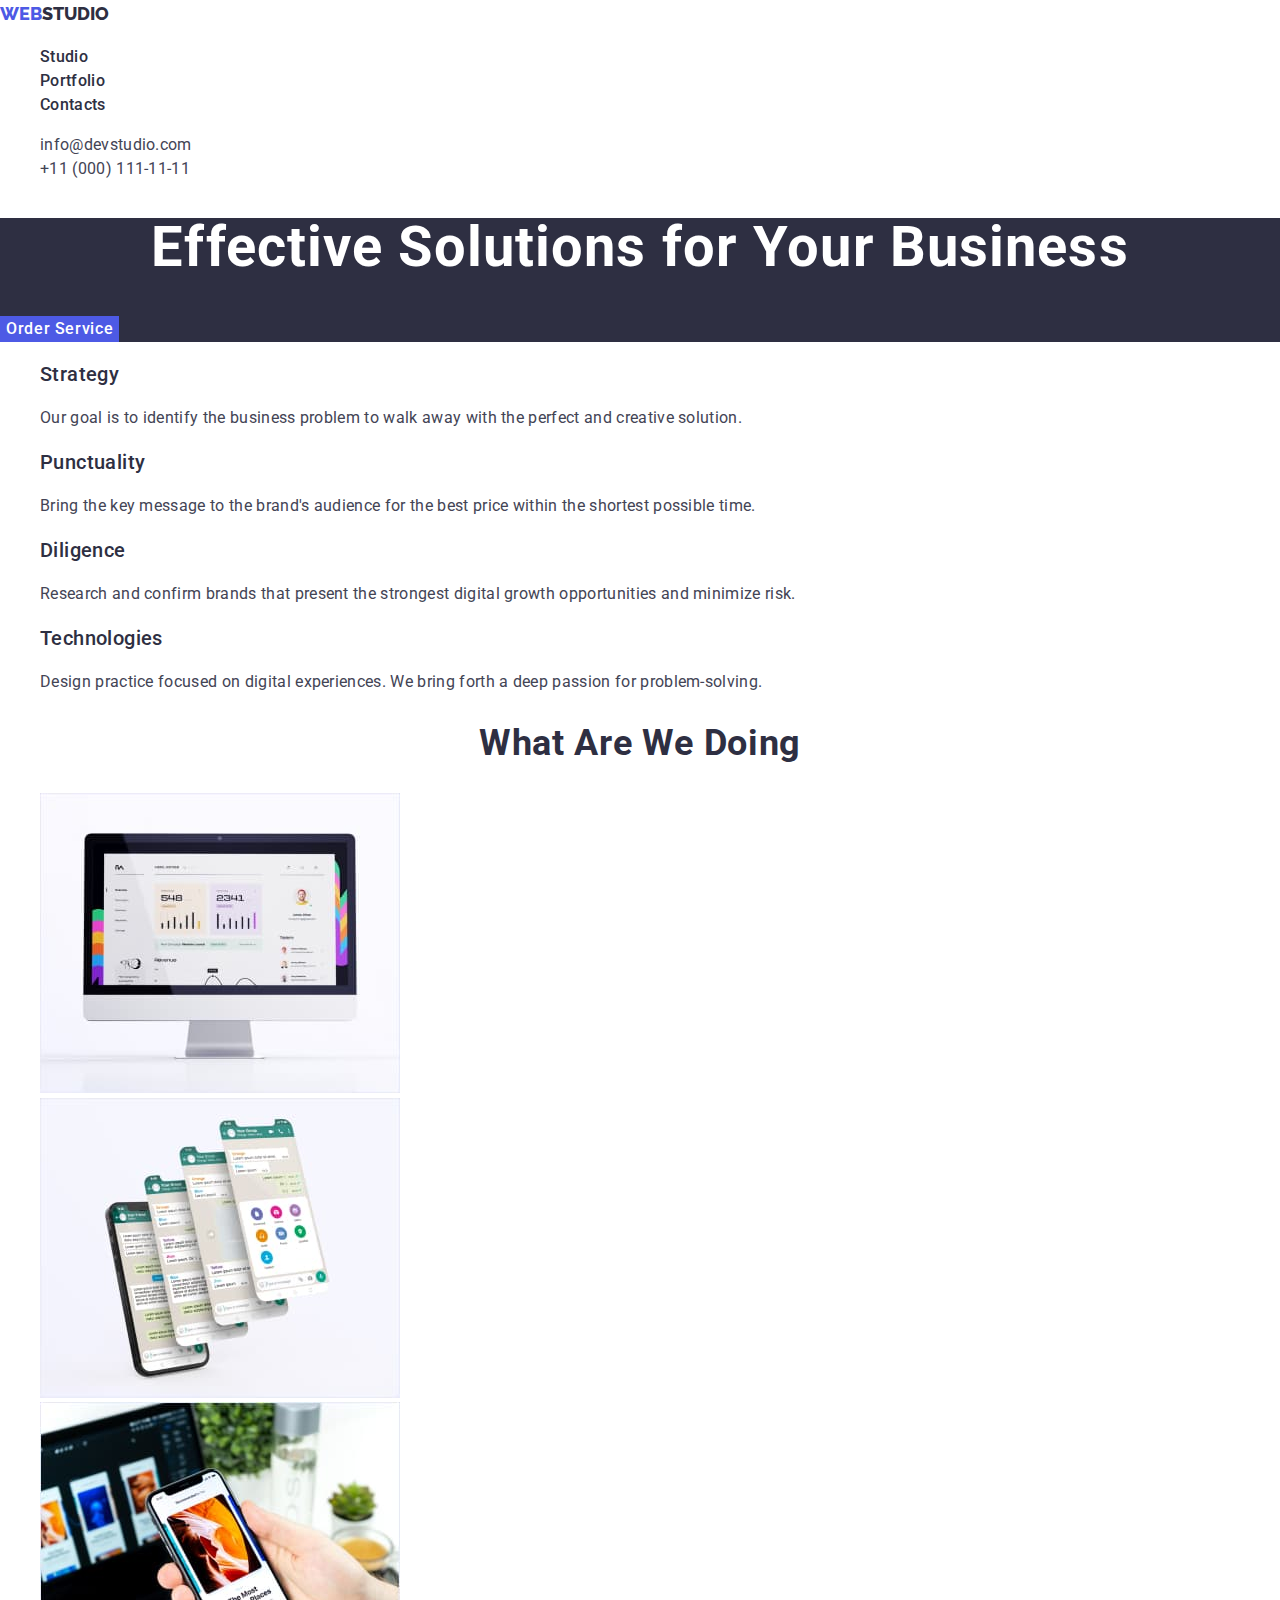
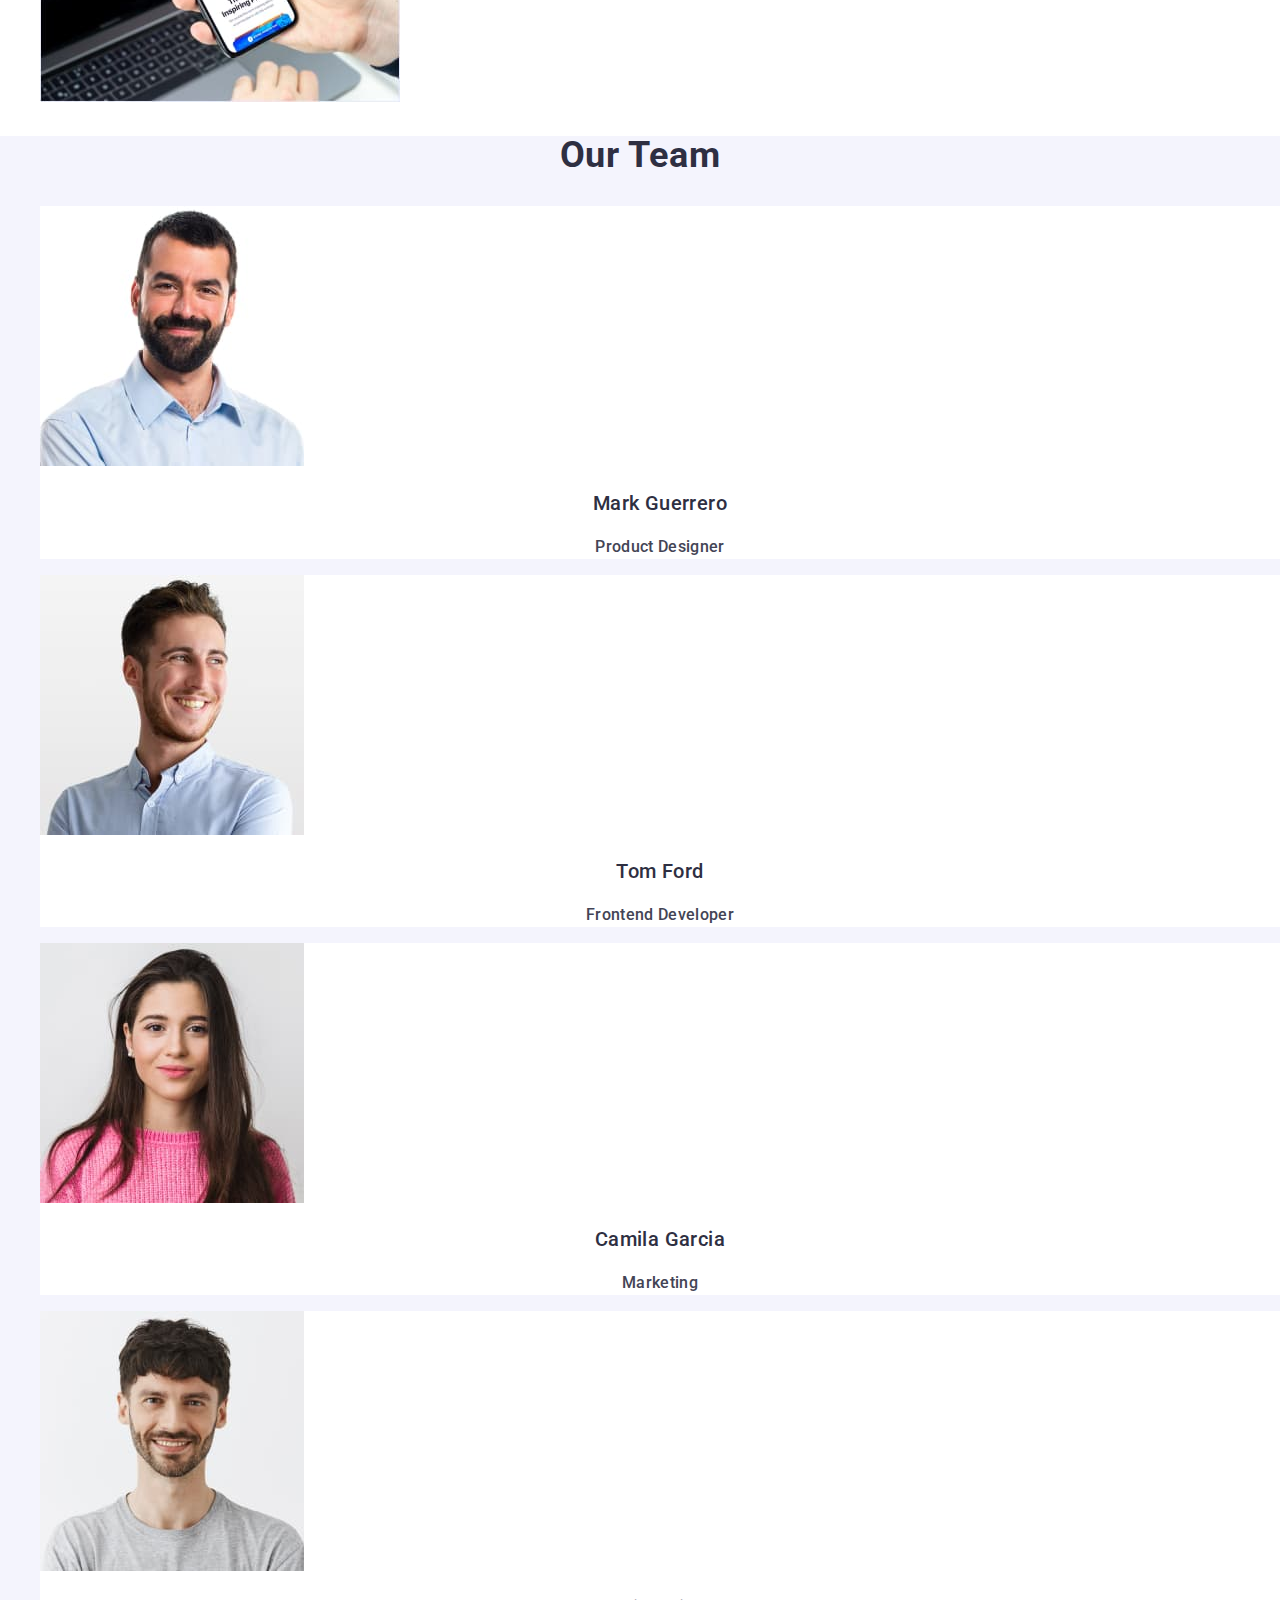
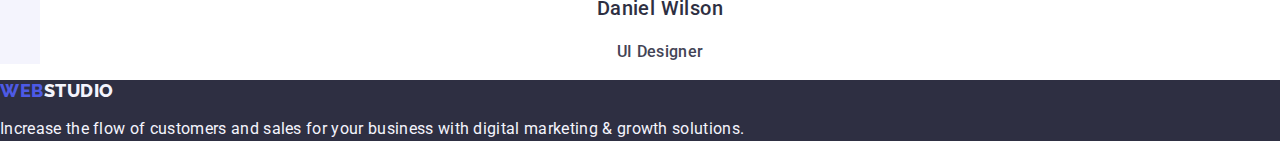
<file: index.html>
<!DOCTYPE html>
<html lang="en">
  <head>
    <meta charset="UTF-8" />
    <meta name="viewport" content="width=device-width, initial-scale=1.0" />
    <title>WebStudio</title>
    <link
      rel="stylesheet"
      href="https://cdn.jsdelivr.net/npm/modern-normalize@2.0.0/modern-normalize.min.css"
    />
    <link rel="preconnect" href="https://fonts.googleapis.com" />
    <link rel="preconnect" href="https://fonts.gstatic.com" crossorigin />
    <link
      href="https://fonts.googleapis.com/css2?family=Raleway:wght@800&family=Roboto:wght@400;500;700&display=swap"
      rel="stylesheet"
    />
    <link href="./css/styles.css" rel="stylesheet" />
  </head>
  <body>
    <header>
      <nav>
        <a class="link" href="./index.html"
          >Web<span class="logo">Studio</span></a
        >
        <ul class="list">
          <li><a class="link" href="./index.html">Studio</a></li>
          <li>
            <a class="link" href="./portfolio.html">Portfolio</a>
          </li>
          <li><a class="link" href="">Contacts</a></li>
        </ul>
      </nav>
      <address class="link-send">
        <ul class="list">
          <li>
            <a class="link" href="mailto:info@devstudio.com"
              >info@devstudio.com</a
            >
          </li>
          <li>
            <a class="link" href="tel:+110001111111">+11 (000) 111-11-11</a>
          </li>
        </ul>
      </address>
    </header>

    <main>
      <section class="main-screen">
        <h1 class="genneral">Effective Solutions for Your Business</h1>
        <button class="genneral-button" type="button">Order Service</button>
      </section>

      <section>
        <h2 style="display: none">Benefits</h2>
        <ul class="list">
          <li>
            <h3 class="title-item">Strategy</h3>
            <p class="title-article">
              Our goal is to identify the business problem to walk away with the
              perfect and creative solution.
            </p>
          </li>
          <li>
            <h3 class="title-item">Punctuality</h3>
            <p class="title-article">
              Bring the key message to the brand's audience for the best price
              within the shortest possible time.
            </p>
          </li>
          <li>
            <h3 class="title-item">Diligence</h3>
            <p class="title-article">
              Research and confirm brands that present the strongest digital
              growth opportunities and minimize risk.
            </p>
          </li>
          <li>
            <h3 class="title-item">Technologies</h3>
            <p class="title-article">
              Design practice focused on digital experiences. We bring forth a
              deep passion for problem-solving.
            </p>
          </li>
        </ul>
      </section>

      <section>
        <h2 class="mini-title">What Are We Doing</h2>
        <ul class="list">
          <li>
            <img src="./images/rectangle1.jpg" alt="monitor" width="360" />
          </li>
          <li>
            <img src="./images/rectangle2.jpg" alt="phone" width="360" />
          </li>
          <li>
            <img src="./images/rectangle3.jpg" alt="applicetion" width="360" />
          </li>
        </ul>
      </section>

      <section class="team">
        <h2 class="mini-title">Our Team</h2>
        <ul class="list">
          <li class="mini-list">
            <img
              src="./images/rectangle4.jpg"
              alt="Mark Guerrero"
              width="264"
            />
            <h3 class="our-people">Mark Guerrero</h3>
            <p class="hwo-they">Product Designer</p>
          </li>
          <li class="mini-list">
            <img src="./images/rectangle5.jpg" alt="Tom Ford" width="264" />
            <h3 class="our-people">Tom Ford</h3>
            <p class="hwo-they">Frontend Developer</p>
          </li>
          <li class="mini-list">
            <img
              src="./images/rectangle6.jpg"
              alt="Camila Garcia"
              width="264"
            />
            <h3 class="our-people">Camila Garcia</h3>
            <p class="hwo-they">Marketing</p>
          </li>
          <li class="mini-list">
            <img
              src="./images/rectangle7.jpg"
              alt="Daniel Wilson"
              width="264"
            />
            <h3 class="our-people">Daniel Wilson</h3>
            <p class="hwo-they">UI Designer</p>
          </li>
        </ul>
      </section>
    </main>

    <footer class="foot">
      <a class="link" href="./index.html"
        >Web<span class="logo-text">Studio</span></a
      >
      <p class="info">
        Increase the flow of customers and sales for your business with digital
        marketing & growth solutions.
      </p>
    </footer>
  </body>
</html>
</file>
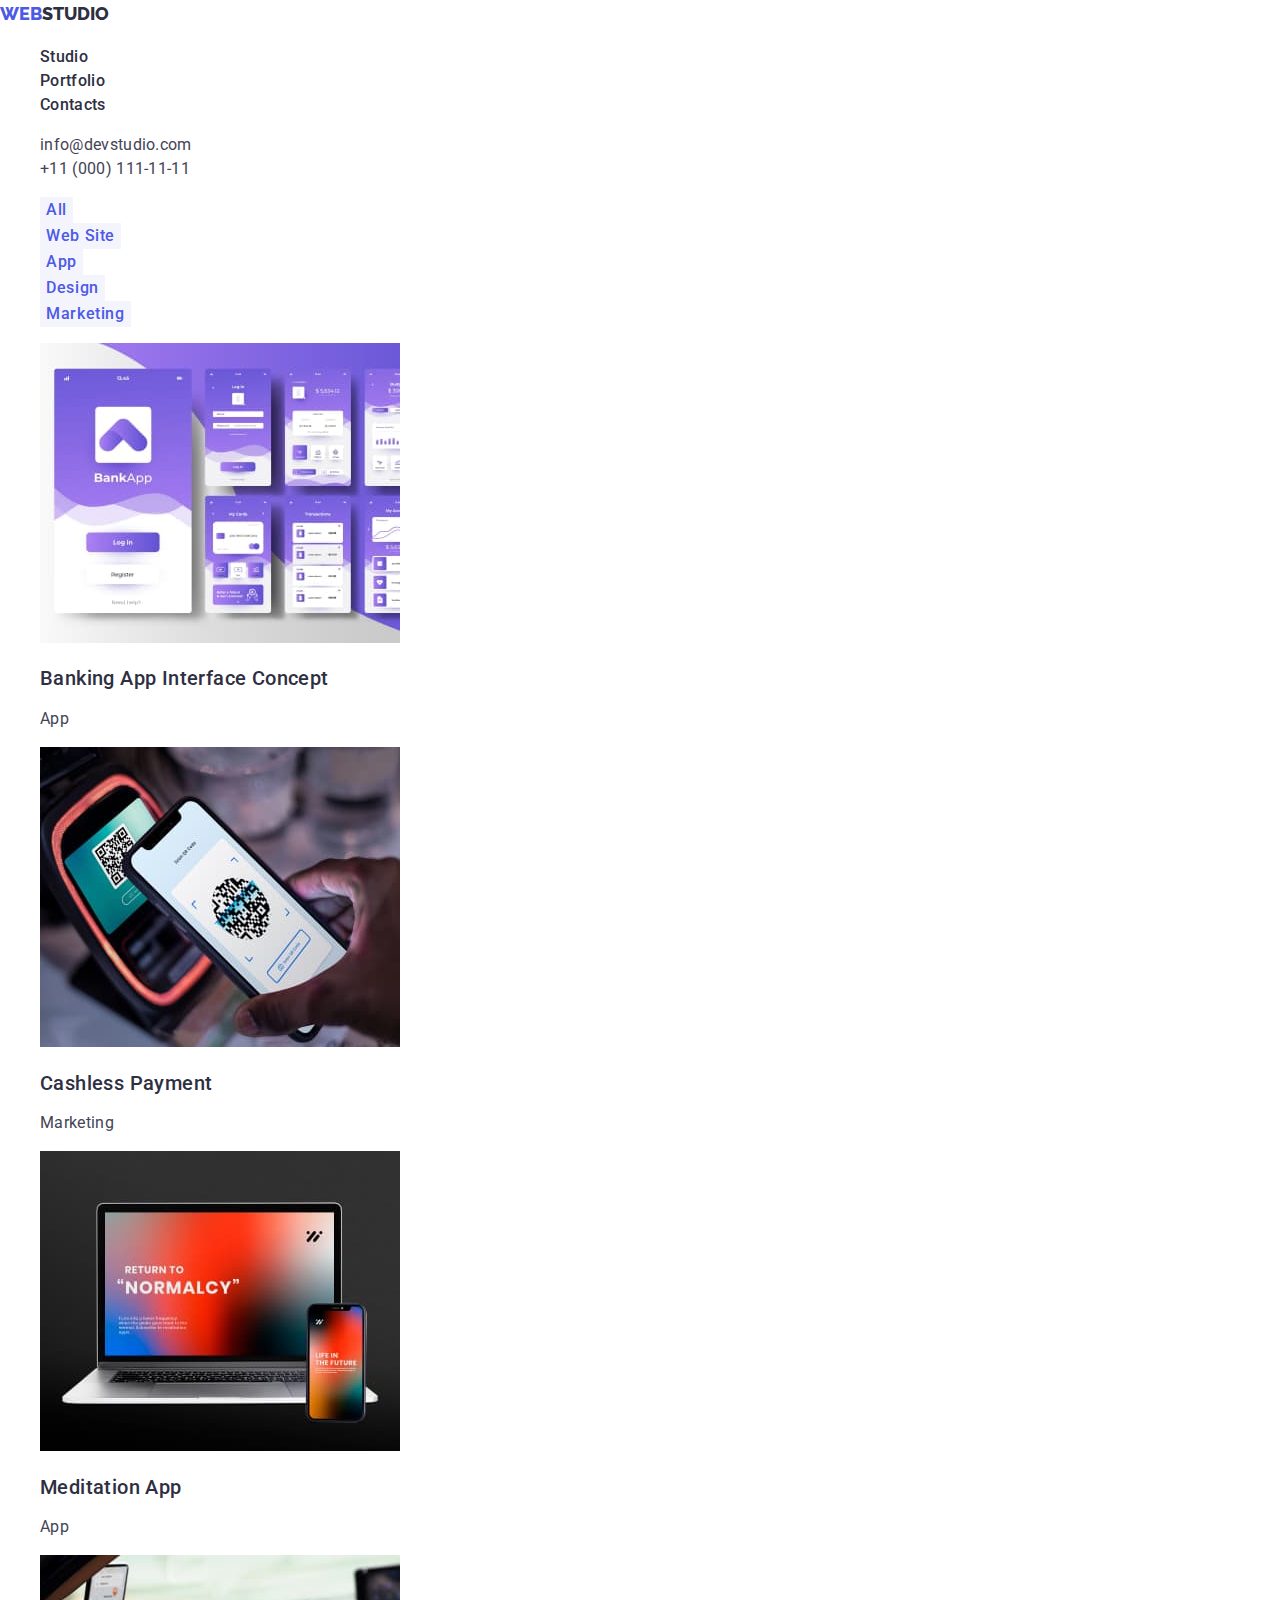
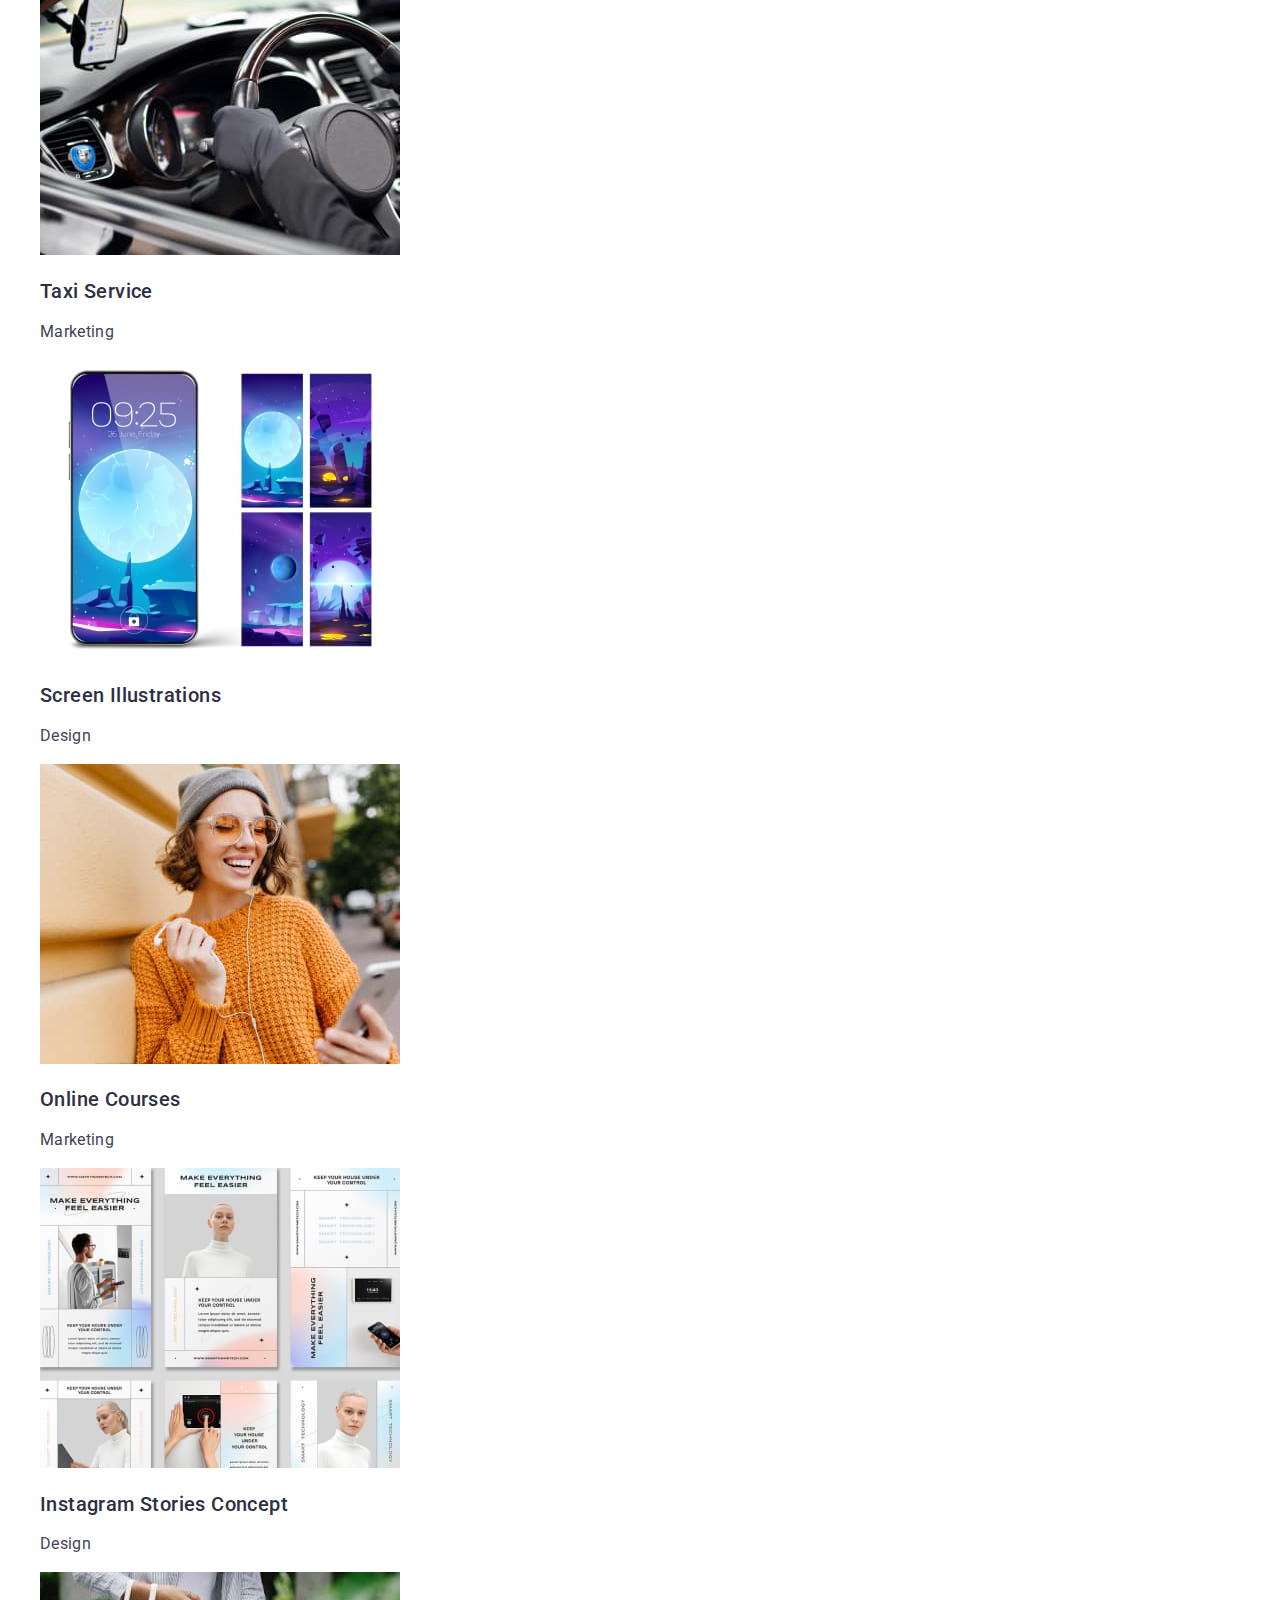
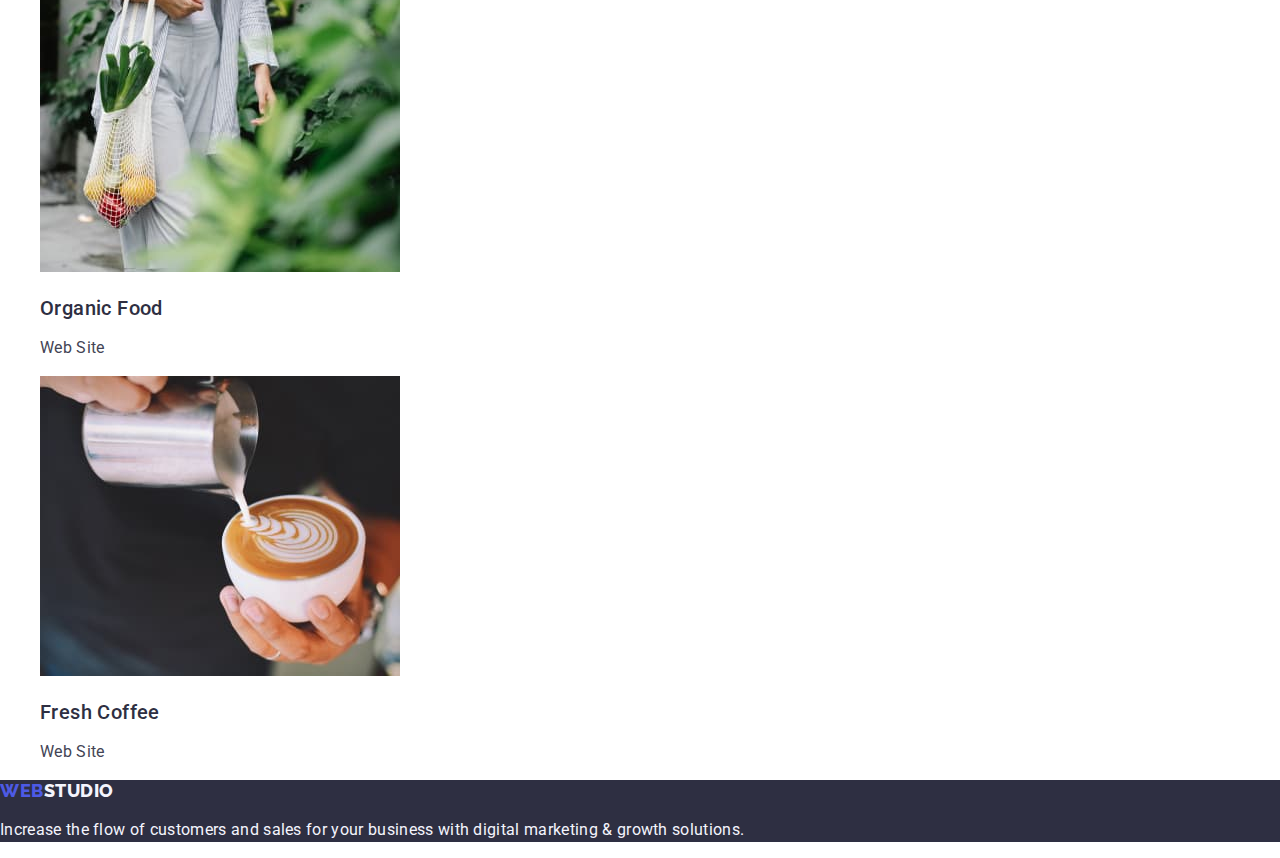
<file: portfolio.html>
<!DOCTYPE html>
<html lang="en">
  <head>
    <meta charset="UTF-8" />
    <meta name="viewport" content="width=device-width, initial-scale=1.0" />
    <title>WebStudio</title>
    <link
      rel="stylesheet"
      href="https://cdn.jsdelivr.net/npm/modern-normalize@2.0.0/modern-normalize.min.css"
    />

    <link rel="preconnect" href="https://fonts.googleapis.com" />
    <link rel="preconnect" href="https://fonts.gstatic.com" crossorigin />
    <link
      href="https://fonts.googleapis.com/css2?family=Raleway:wght@800&family=Roboto:wght@400;500;700&display=swap"
      rel="stylesheet"
    />

    <link href="./css/styles.css" rel="stylesheet" />
  </head>
  <body>
    <header>
      <nav>
        <a class="link" href="./index.html"
          >Web<span class="logo">Studio</span></a
        >
        <ul class="list">
          <li><a class="link" href="./index.html">Studio</a></li>
          <li>
            <a class="link" href="./portfolio.html">Portfolio</a>
          </li>
          <li><a class="link" href="">Contacts</a></li>
        </ul>
      </nav>
      <address class="link-send">
        <ul class="list">
          <li>
            <a class="link" href="mailto:info@devstudio.com"
              >info@devstudio.com</a
            >
          </li>
          <li>
            <a class="link" href="tel:+110001111111">+11 (000) 111-11-11</a>
          </li>
        </ul>
      </address>
    </header>

    <main>
      <section>
        <h1 style="display: none">Menu</h1>
        <ul class="list">
          <li>
            <button class="menu" type="button">All</button>
          </li>

          <li>
            <button class="menu" type="button">Web Site</button>
          </li>

          <li>
            <button class="menu" type="button">App</button>
          </li>

          <li>
            <button class="menu" type="button">Design</button>
          </li>

          <li>
            <button class="menu" type="button">Marketing</button>
          </li>
        </ul>

        <ul class="list">
          <li>
            <a class="link" href=""
              ><img
                src="./images/img1.jpg"
                alt="Banking App Interface Concept"
                width="360"
              />
              <h2 class="our-company">Banking App Interface Concept</h2>
              <p class="hwo-product">App</p></a
            >
          </li>

          <li>
            <a class="link" href=""
              ><img
                src="./images/img2.jpg"
                alt="Cashless Payment"
                width="360"
              />
              <h2 class="our-company">Cashless Payment</h2>
              <p class="hwo-product">Marketing</p></a
            >
          </li>
          <li>
            <a class="link" href=""
              ><img src="./images/img3.jpg" alt="Meditation App" width="360" />
              <h2 class="our-company">Meditation App</h2>
              <p class="hwo-product">App</p></a
            >
          </li>
          <li>
            <a class="link" href=""
              ><img src="./images/img4.jpg" alt="Taxi Service" width="360" />
              <h2 class="our-company">Taxi Service</h2>
              <p class="hwo-product">Marketing</p></a
            >
          </li>
          <li>
            <a class="link" href=""
              ><img
                src="./images/img5.jpg"
                alt="Screen Illustrations"
                width="360"
              />
              <h2 class="our-company">Screen Illustrations</h2>
              <p class="hwo-product">Design</p></a
            >
          </li>
          <li>
            <a class="link" href=""
              ><img src="./images/img6.jpg" alt="Online Courses" width="360" />
              <h2 class="our-company">Online Courses</h2>
              <p class="hwo-product">Marketing</p></a
            >
          </li>
          <li>
            <a class="link" href=""
              ><img
                src="./images/img7.jpg"
                alt="Instagram Stories Concept"
                width="360"
              />
              <h2 class="our-company">Instagram Stories Concept</h2>
              <p class="hwo-product">Design</p></a
            >
          </li>
          <li>
            <a class="link" href=""
              ><img src="./images/img8.jpg" alt="Organic Food" width="360" />
              <h2 class="our-company">Organic Food</h2>
              <p class="hwo-product">Web Site</p></a
            >
          </li>
          <li>
            <a class="link" href=""
              ><img src="./images/img9.jpg" alt="Fresh Coffee" width="360" />
              <h2 class="our-company">Fresh Coffee</h2>
              <p class="hwo-product">Web Site</p></a
            >
          </li>
        </ul>
      </section>
    </main>

    <footer class="foot">
      <a class="link" href="./index.html"
        >Web<span class="logo-text">Studio</span></a
      >
      <p class="info">
        Increase the flow of customers and sales for your business with digital
        marketing & growth solutions.
      </p>
    </footer>
  </body>
</html>
</file>
<file: css/styles.css>
:root {
  --logo-color: #4d5ae5;
  --litext-color: #434455;
}

body {
  color: #434455;
  background-color: #ffffff;
  font-family: 'Roboto', sans-serif;
  font-size: 16px;
  font-weight: 500;
  font-style: normal;
  text-transform: none;
  text-decoration: none;
}

nav > .link {
  color: var(--logo-color);
  font-family: 'Raleway', sans-serif;
  font-size: 18px;
  text-transform: uppercase;
  font-weight: 800;
  line-height: 1.17;
}

li > .link {
  color: var(--litext-color);
  font-weight: 400;
  line-height: 1.5;
  letter-spacing: 0.02em;
}

ul > .link {
  color: var(--litext-color);
  font-style: normal;
}

nav .list .link {
  color: #2e2f42;
  text-decoration: none;
  font-style: normal;
  font-weight: 500;
  line-height: 1.5;
  letter-spacing: 0.02em;
}

.link-send {
  font-style: normal;
}

ul > .link:hover,
ul > .link:focus {
  color: #404bbf;
}

li > .link:hover,
li > .link:focus {
  color: #404bbf;
}

.logo {
  color: #2e2f42;
  line-height: 1.6;
}

ul {
  list-style-type: none;
}

.list {
  list-style: none;
  color: #4f5543;
}

.link {
  text-decoration: none;
}

.main-screen {
  background-color: #2e2f42;
}

.genneral {
  color: #ffffff;
  font-size: 56px;
  line-height: 1.07;
  text-align: center;
  letter-spacing: 0.02em;
}

.genneral-button {
  font-weight: 500;
  background-color: var(--logo-color);
  color: #ffffff;
  line-height: 1.5;
  letter-spacing: 0.04em;
  border: none;
  cursor: pointer;
}

.genneral-button:hover,
.genneral-button:focus {
  background-color: #404bbf;
}

.list .mini-list {
  background-color: #ffffff;
  color: #434455;
}

.list .title-item {
  color: #2e2f42;
  font-size: 20px;
  font-style: normal;
  font-weight: 500;
  line-height: 1.2;
  letter-spacing: 0.02em;
}

.list .title-article {
  color: #434455;
  font-size: 16px;
  font-style: normal;
  font-weight: 400;
  line-height: 1.5;
  letter-spacing: 0.02em;
}

.mini-title {
  color: #2e2f42;
  text-align: center;
  font-size: 36px;
  font-style: normal;
  font-weight: 700;
  line-height: 1.11;
  letter-spacing: 0.02em;
  text-transform: capitalize;
}

.team {
  background-color: #f4f4fd;
}

.our-people {
  background-color: #ffffff;
  font-weight: 500;
  font-size: 20px;
  line-height: 1.2;
  letter-spacing: 0.02em;
  text-align: center;
  color: #2e2f42;
}

.hwo-they {
  text-align: center;
  font-size: 16px;
  line-height: 1.5;
  letter-spacing: 0.02em;
}

.foot {
  background-color: #2e2f42;
}

footer > .link {
  color: var(--logo-color);
  font-family: 'Raleway', sans-serif;
  text-transform: uppercase;
  text-decoration: none;
  font-size: 18px;
  line-height: 1.17;
  letter-spacing: 0.03em;
  font-weight: 800;
}

.logo-text {
  color: #f4f4fd;
  font-family: 'Raleway', sans-serif;
  text-transform: uppercase;
  text-decoration: none;
  font-size: 18px;
  line-height: 1.17;
  letter-spacing: 0.03em;
  font-weight: 800;
}

.info {
  color: #f4f4fd;
  font-size: 16px;
  font-style: normal;
  font-weight: 400;
  line-height: 1.5;
  letter-spacing: 0.02em;
}

.list > li > .menu {
  color: var(--logo-color);
  background-color: #f4f4fd;
  border: none;
  text-align: center;
  font-size: 16px;
  font-style: normal;
  font-weight: 500;
  line-height: 1.5;
  letter-spacing: 0.04em;
  cursor: pointer;
}

.list > li > .menu:hover,
.list > li > .menu:focus {
  color: #ffffff;
  background-color: #404bbf;
}

.product > li > h3 {
  font-size: 20px;
  font-style: normal;
  font-weight: 500;
  line-height: 1.2;
  letter-spacing: 0.02em;
}

.product > li > p {
  font-size: 16px;
  font-style: normal;
  font-weight: 400;
  line-height: 1.5;
  letter-spacing: 0.02em;
}

.list {
  list-style: none;
}

.link {
  text-decoration: none;
}

.our-company {
  font-size: 20px;
  font-style: normal;
  font-weight: 500;
  line-height: 1.2;
  letter-spacing: 0.02em;
  color: #2e2f42;
}

.hwo-product {
  font-size: 16px;
  font-style: normal;
  font-weight: 400;
  line-height: 1.5;
  letter-spacing: 0.02em;
  color: #434455;
}
</file>
